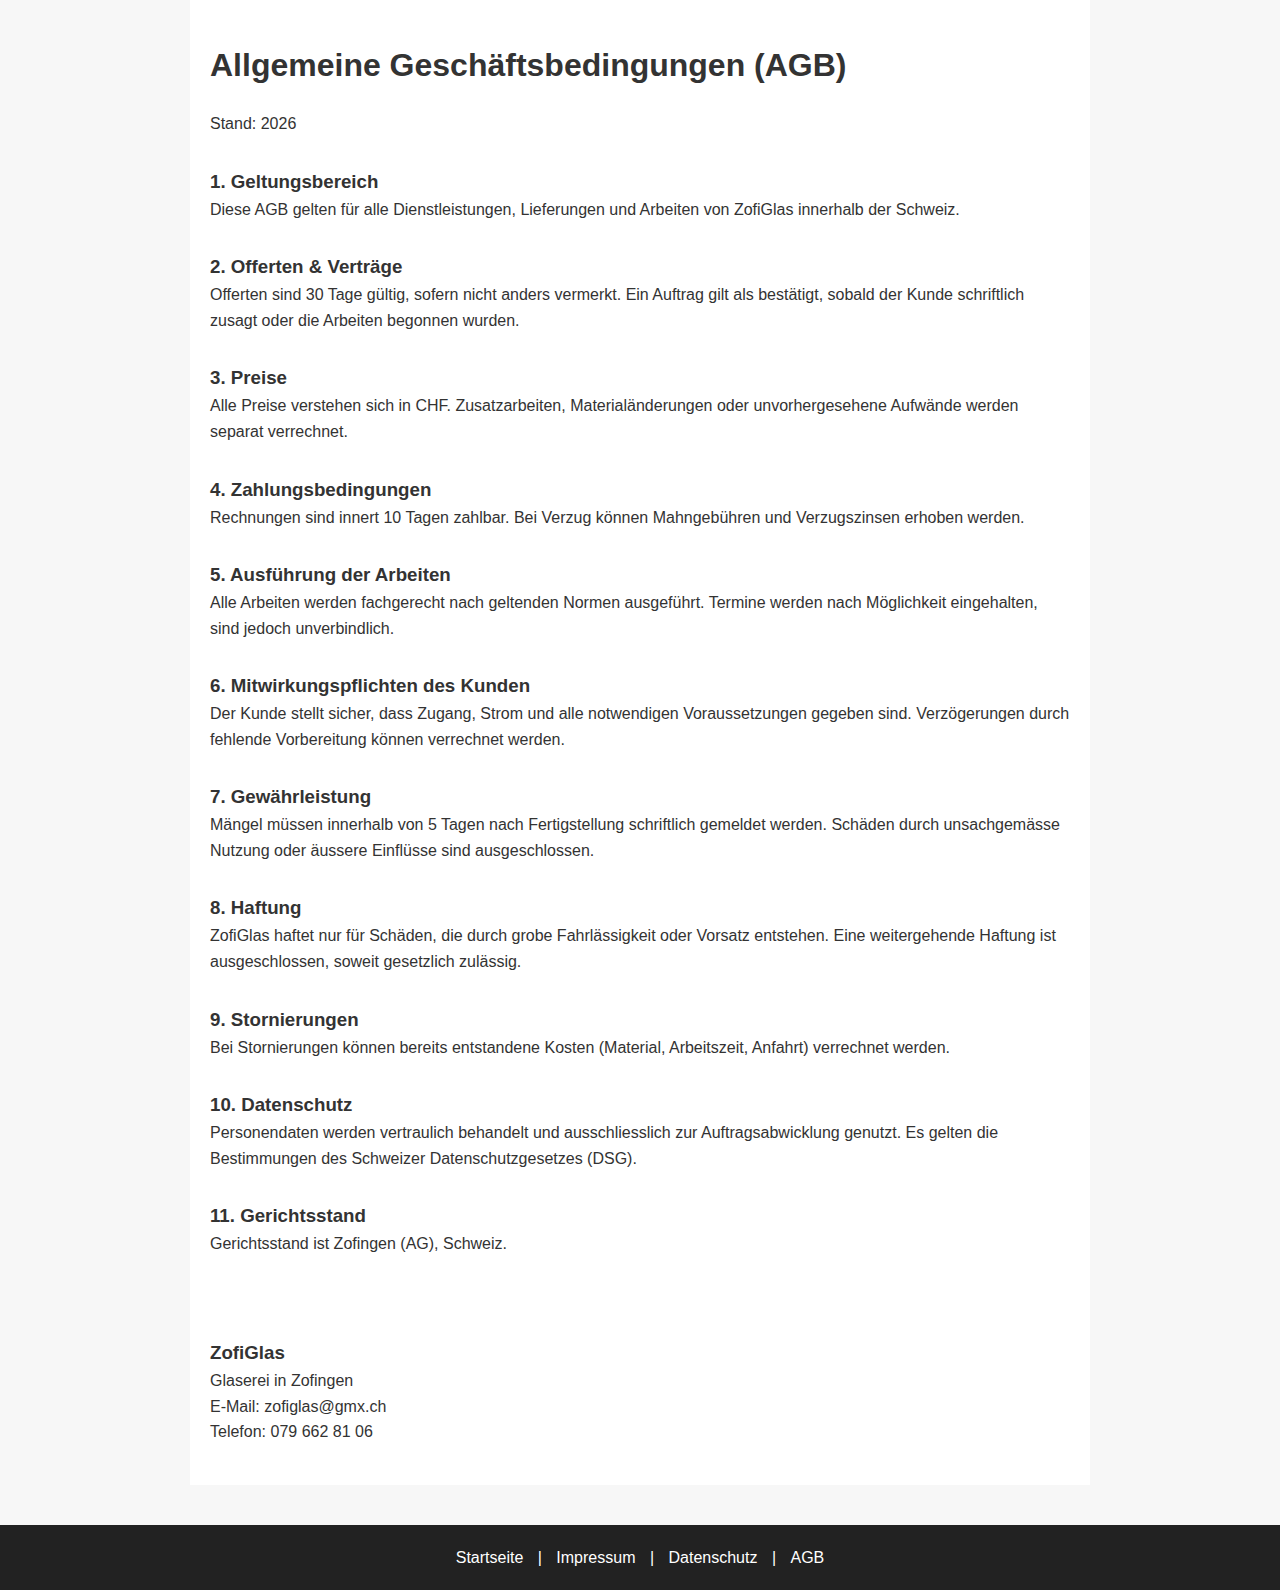
<file: agb.html>
<!DOCTYPE html>
<html lang="de">
<head>
    <meta charset="UTF-8">
    <meta name="viewport" content="width=device-width, initial-scale=1.0">
    <title>AGB – ZofiGlas</title>

    <!-- Optional: gleiche Schrift & Stil wie deine Website -->
    <link rel="stylesheet" href="style.css">

    <style>
        body { font-family: Arial, sans-serif; margin:0; padding:0; background:#f7f7f7; }
        .container { max-width:900px; margin:0 auto; padding:40px 20px; background:white; }
        h1 { margin-bottom:20px; }
        h3 { margin-top:30px; }
        p { line-height:1.6; }
        footer { text-align:center; padding:20px; background:#222; color:white; margin-top:40px; }
        footer a { color:#fff; text-decoration:none; margin:0 10px; }
    </style>
</head>

<body>

<div class="container">

    <h1>Allgemeine Geschäftsbedingungen (AGB)</h1>
    <p>Stand: 2026</p>

    <h3>1. Geltungsbereich</h3>
    <p>Diese AGB gelten für alle Dienstleistungen, Lieferungen und Arbeiten von ZofiGlas innerhalb der Schweiz.</p>

    <h3>2. Offerten & Verträge</h3>
    <p>Offerten sind 30 Tage gültig, sofern nicht anders vermerkt. Ein Auftrag gilt als bestätigt, sobald der Kunde schriftlich zusagt oder die Arbeiten begonnen wurden.</p>

    <h3>3. Preise</h3>
    <p>Alle Preise verstehen sich in CHF. Zusatzarbeiten, Materialänderungen oder unvorhergesehene Aufwände werden separat verrechnet.</p>

    <h3>4. Zahlungsbedingungen</h3>
    <p>Rechnungen sind innert 10 Tagen zahlbar. Bei Verzug können Mahngebühren und Verzugszinsen erhoben werden.</p>

    <h3>5. Ausführung der Arbeiten</h3>
    <p>Alle Arbeiten werden fachgerecht nach geltenden Normen ausgeführt. Termine werden nach Möglichkeit eingehalten, sind jedoch unverbindlich.</p>

    <h3>6. Mitwirkungspflichten des Kunden</h3>
    <p>Der Kunde stellt sicher, dass Zugang, Strom und alle notwendigen Voraussetzungen gegeben sind. Verzögerungen durch fehlende Vorbereitung können verrechnet werden.</p>

    <h3>7. Gewährleistung</h3>
    <p>Mängel müssen innerhalb von 5 Tagen nach Fertigstellung schriftlich gemeldet werden. Schäden durch unsachgemässe Nutzung oder äussere Einflüsse sind ausgeschlossen.</p>

    <h3>8. Haftung</h3>
    <p>ZofiGlas haftet nur für Schäden, die durch grobe Fahrlässigkeit oder Vorsatz entstehen. Eine weitergehende Haftung ist ausgeschlossen, soweit gesetzlich zulässig.</p>

    <h3>9. Stornierungen</h3>
    <p>Bei Stornierungen können bereits entstandene Kosten (Material, Arbeitszeit, Anfahrt) verrechnet werden.</p>

    <h3>10. Datenschutz</h3>
    <p>Personendaten werden vertraulich behandelt und ausschliesslich zur Auftragsabwicklung genutzt. Es gelten die Bestimmungen des Schweizer Datenschutzgesetzes (DSG).</p>

    <h3>11. Gerichtsstand</h3>
    <p>Gerichtsstand ist Zofingen (AG), Schweiz.</p>

    <br><br>

    <h3>ZofiGlas</h3>
    <p>Glaserei in Zofingen</p>
    <p>E-Mail: zofiglas@gmx.ch</p>
    <p>Telefon: 079 662 81 06</p>

</div>

<footer>
    <p>
        <a href="index.html">Startseite</a> |
        <a href="impressum.html">Impressum</a> |
        <a href="datenschutz.html">Datenschutz</a> |
        <a href="agb.html">AGB</a>
    </p>
</footer>

</body>
</html>
</file>
<file: style.css>
*{
margin:0;
padding:0;
box-sizing:border-box;
font-family:Arial, sans-serif;
}

body{
color:#333;
line-height:1.6;
}

.container{
max-width:1100px;
margin:auto;
padding:20px;
}

header{
background:white;
border-bottom:1px solid #eee;
}

.nav{
display:flex;
justify-content:space-between;
align-items:center;
}

nav a{
margin-left:20px;
text-decoration:none;
color:#333;
font-weight:500;
}

.hero{
height:80vh;
background-image:url("zofingen-banner.png");
background-size:cover;
background-position:center;
display:flex;
align-items:center;
padding-left:10%;
}

.hero-text{
background:rgba(0,0,0,0.5);
color:white;
padding:40px;
border-radius:6px;
}

.hero h1{
font-size:48px;
margin-bottom:10px;
}

.button{
background:#0077cc;
padding:12px 25px;
color:white;
text-decoration:none;
border-radius:5px;
display:inline-block;
margin-top:15px;
}

.section{
padding:80px 20px;
text-align:center;
}

.grey{
background:#f5f5f5;
}

.cards{
display:grid;
grid-template-columns:repeat(auto-fit,minmax(250px,1fr));
gap:30px;
max-width:1000px;
margin:auto;
margin-top:40px;
}

.card{
background:white;
padding:30px;
border-radius:6px;
box-shadow:0 2px 10px rgba(0,0,0,0.05);
}

.gallery{
display:grid;
grid-template-columns:repeat(auto-fit,minmax(300px,1fr));
gap:20px;
max-width:1000px;
margin:auto;
margin-top:40px;
}

.gallery img{
width:100%;
border-radius:6px;
}

.contact{
max-width:600px;
margin:auto;
}

form{
display:flex;
flex-direction:column;
gap:10px;
margin-top:20px;
}

input,textarea{
padding:12px;
border:1px solid #ccc;
border-radius:4px;
}

button{
padding:12px;
background:#0077cc;
color:white;
border:none;
border-radius:4px;
cursor:pointer;
}

.map{
margin-top:40px;
}

.map iframe{
width:100%;
height:350px;
border:none;
}

footer{
background:#222;
color:white;
text-align:center;
padding:30px;
margin-top:40px;
}
</file>
